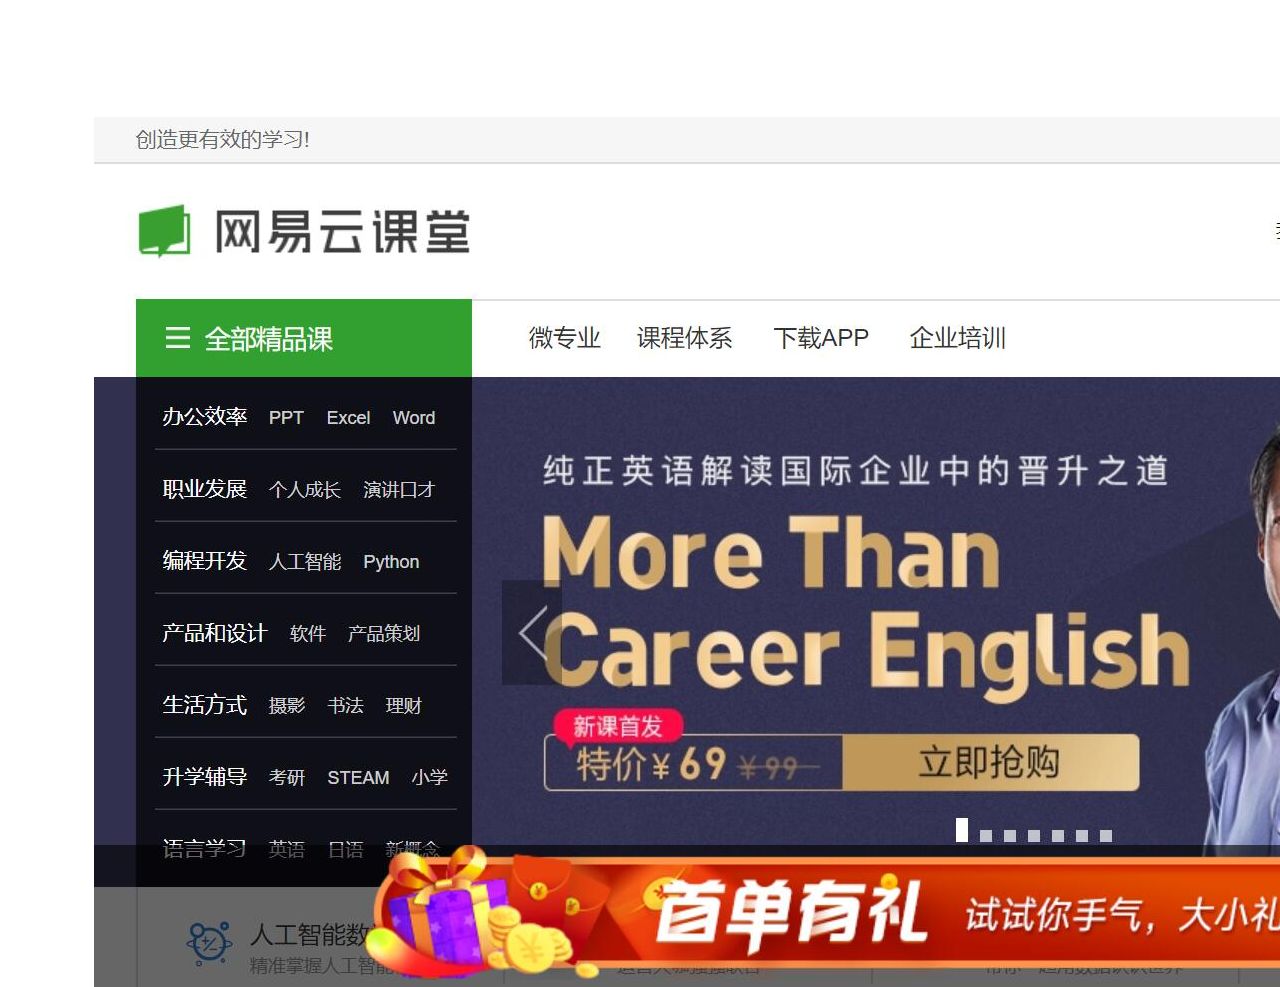
<file: index.html>
﻿<!DOCTYPE html>
<html>
  <head>
    <title>index</title>
    <meta http-equiv="X-UA-Compatible" content="IE=edge"/>
    <meta http-equiv="content-type" content="text/html; charset=utf-8"/>
    <meta name="apple-mobile-web-app-capable" content="yes"/>
    <link href="resources/css/jquery-ui-themes.css" type="text/css" rel="stylesheet"/>
    <link href="resources/css/axure_rp_page.css" type="text/css" rel="stylesheet"/>
    <link href="data/styles.css" type="text/css" rel="stylesheet"/>
    <link href="files/index/styles.css" type="text/css" rel="stylesheet"/>
    <script src="resources/scripts/jquery-1.7.1.min.js"></script>
    <script src="resources/scripts/jquery-ui-1.8.10.custom.min.js"></script>
    <script src="resources/scripts/prototypePre.js"></script>
    <script src="data/document.js"></script>
    <script src="resources/scripts/prototypePost.js"></script>
    <script src="files/index/data.js"></script>
    <script type="text/javascript">
      $axure.utils.getTransparentGifPath = function() { return 'resources/images/transparent.gif'; };
      $axure.utils.getOtherPath = function() { return 'resources/Other.html'; };
      $axure.utils.getReloadPath = function() { return 'resources/reload.html'; };
    </script>
  </head>
  <body>
    <div id="base" class="">

      <!-- Unnamed (图片) -->
      <div id="u0" class="ax_default image">
        <img id="u0_img" class="img " src="images/index/u0.jpg"/>
      </div>

      <!-- loginpanel (动态面板) -->
      <div id="u1" class="ax_default ax_default_hidden" data-label="loginpanel" style="display:none; visibility: hidden">
        <div id="u1_state0" class="panel_state" data-label="State1" style="">
          <div id="u1_state0_content" class="panel_state_content">

            <!-- Unnamed (矩形) -->
            <div id="u2" class="ax_default box_1">
              <div id="u2_div" class=""></div>
            </div>

            <!-- Unnamed (矩形) -->
            <div id="u3" class="ax_default label">
              <div id="u3_div" class=""></div>
              <div id="u3_text" class="text ">
                <p><span>手机号登录</span></p>
              </div>
            </div>

            <!-- Unnamed (矩形) -->
            <div id="u4" class="ax_default label">
              <div id="u4_div" class=""></div>
              <div id="u4_text" class="text ">
                <p><span>邮箱登录</span></p>
              </div>
            </div>

            <!-- Unnamed (水平线) -->
            <div id="u5" class="ax_default line">
              <img id="u5_img" class="img " src="images/index/u5.png"/>
            </div>

            <!-- Unnamed (水平线) -->
            <div id="u6" class="ax_default line">
              <img id="u6_img" class="img " src="images/index/u6.png"/>
            </div>

            <!-- Unnamed (图片) -->
            <div id="u7" class="ax_default image">
              <img id="u7_img" class="img " src="images/index/u7.png"/>
            </div>

            <!-- Unnamed (形状) -->
            <div id="u8" class="ax_default icon">
              <img id="u8_img" class="img " src="images/index/u8.png"/>
            </div>

            <!-- Unnamed (矩形) -->
            <div id="u9" class="ax_default label">
              <div id="u9_div" class=""></div>
              <div id="u9_text" class="text ">
                <p><span>使用短信验证登录</span></p>
              </div>
            </div>

            <!-- B11 (文本框) -->
            <div id="u10" class="ax_default text_field" data-label="B11">
              <input id="u10_input" type="text" value=""/>
            </div>

            <!-- Unnamed (形状) -->
            <div id="u11" class="ax_default icon">
              <img id="u11_img" class="img " src="images/index/u11.png"/>
            </div>

            <!-- B2 (文本框) -->
            <div id="u12" class="ax_default text_field" data-label="B2">
              <input id="u12_input" type="text" value=""/>
            </div>

            <!-- Unnamed (形状) -->
            <div id="u13" class="ax_default icon">
              <img id="u13_img" class="img " src="images/index/u13.png"/>
            </div>

            <!-- Unnamed (矩形) -->
            <div id="u14" class="ax_default box_1">
              <div id="u14_div" class=""></div>
            </div>

            <!-- Unnamed (矩形) -->
            <div id="u15" class="ax_default label">
              <div id="u15_div" class=""></div>
              <div id="u15_text" class="text ">
                <p><span>登录</span></p>
              </div>
            </div>

            <!-- Unnamed (复选框) -->
            <div id="u16" class="ax_default checkbox">
              <label for="u16_input" style="position: absolute; left: 0px;">
                <div id="u16_text" class="text ">
                  <p><span>十天内免登录</span></p>
                </div>
              </label>
              <input id="u16_input" type="checkbox" value="checkbox" checked/>
            </div>

            <!-- Unnamed (垂直线) -->
            <div id="u17" class="ax_default line">
              <img id="u17_img" class="img " src="images/index/u17.png"/>
            </div>

            <!-- Unnamed (矩形) -->
            <div id="u18" class="ax_default label">
              <div id="u18_div" class=""></div>
              <div id="u18_text" class="text ">
                <p><span>忘记密码？</span></p>
              </div>
            </div>

            <!-- Unnamed (矩形) -->
            <div id="u19" class="ax_default label">
              <div id="u19_div" class=""></div>
              <div id="u19_text" class="text ">
                <p><span>去注册 &gt;</span></p>
              </div>
            </div>

            <!-- Unnamed (图片) -->
            <div id="u20" class="ax_default image">
              <img id="u20_img" class="img " src="images/index/u20.png"/>
            </div>
          </div>
        </div>
      </div>

      <!-- hot region (热区) -->
      <div id="u21" class="ax_default" data-label="hot region">
      </div>
    </div>
  </body>
</html>
</file>
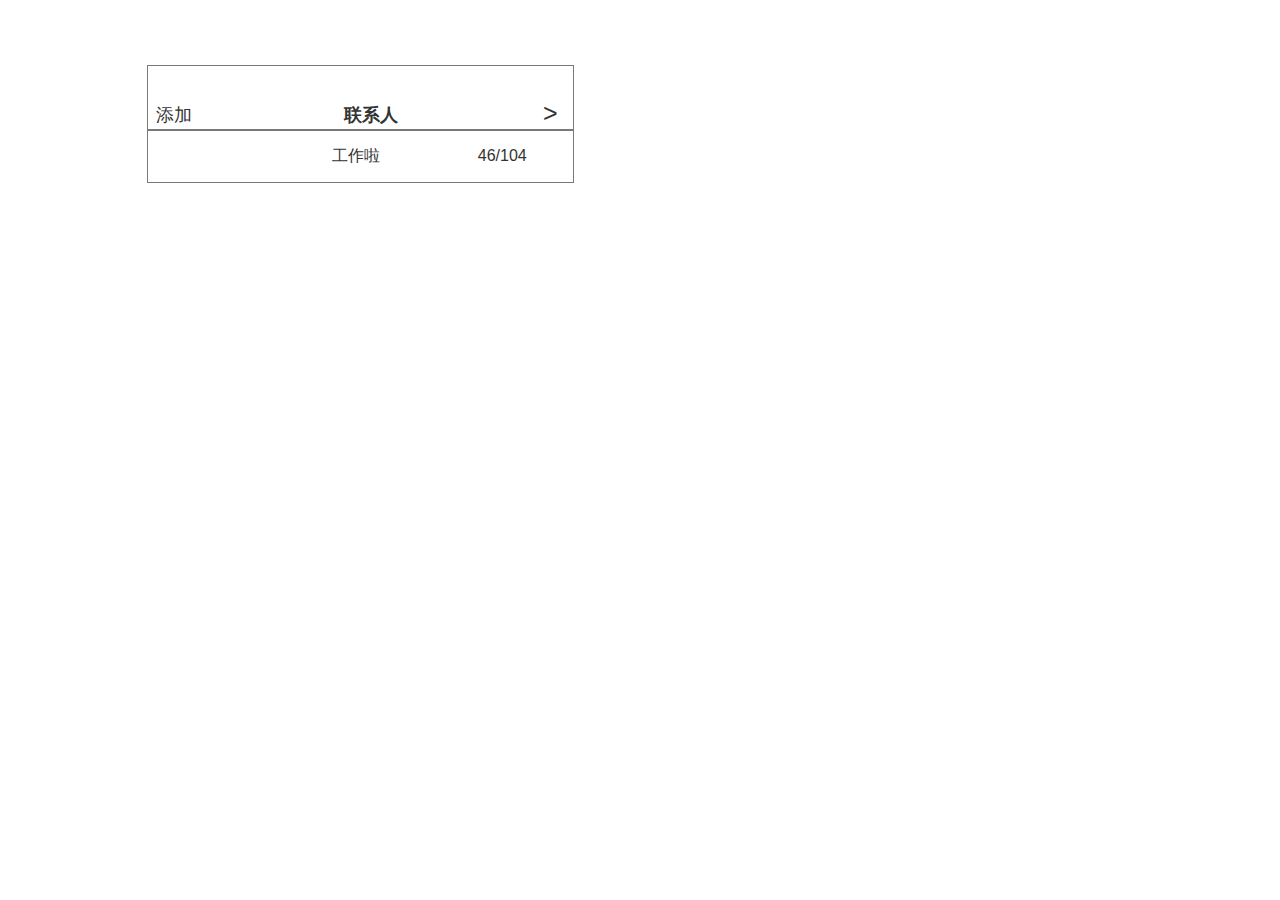
<file: page1.html>
﻿<!DOCTYPE html>
<html>
  <head>
    <title>page1</title>
    <meta http-equiv="X-UA-Compatible" content="IE=edge"/>
    <meta http-equiv="content-type" content="text/html; charset=utf-8"/>
    <meta name="apple-mobile-web-app-capable" content="yes"/>
    <link href="resources/css/jquery-ui-themes.css" type="text/css" rel="stylesheet"/>
    <link href="resources/css/axure_rp_page.css" type="text/css" rel="stylesheet"/>
    <link href="data/styles.css" type="text/css" rel="stylesheet"/>
    <link href="files/page1/styles.css" type="text/css" rel="stylesheet"/>
    <script src="resources/scripts/jquery-1.7.1.min.js"></script>
    <script src="resources/scripts/jquery-ui-1.8.10.custom.min.js"></script>
    <script src="resources/scripts/prototypePre.js"></script>
    <script src="data/document.js"></script>
    <script src="resources/scripts/prototypePost.js"></script>
    <script src="files/page1/data.js"></script>
    <script type="text/javascript">
      $axure.utils.getTransparentGifPath = function() { return 'resources/images/transparent.gif'; };
      $axure.utils.getOtherPath = function() { return 'resources/Other.html'; };
      $axure.utils.getReloadPath = function() { return 'resources/reload.html'; };
    </script>
  </head>
  <body>
    <div id="base" class="">

      <!-- Unnamed (矩形) -->
      <div id="u22" class="ax_default box_1">
        <div id="u22_div" class=""></div>
      </div>

      <!-- Unnamed (矩形) -->
      <div id="u23" class="ax_default label">
        <div id="u23_div" class=""></div>
        <div id="u23_text" class="text ">
          <p><span>联系人</span></p>
        </div>
      </div>

      <!-- Unnamed (矩形) -->
      <div id="u24" class="ax_default label">
        <div id="u24_div" class=""></div>
        <div id="u24_text" class="text ">
          <p><span>添加</span></p>
        </div>
      </div>

      <!-- Unnamed (矩形) -->
      <div id="u25" class="ax_default label">
        <div id="u25_div" class=""></div>
        <div id="u25_text" class="text ">
          <p><span>&gt;</span></p>
        </div>
      </div>

      <!-- Unnamed (矩形) -->
      <div id="u26" class="ax_default box_1">
        <div id="u26_div" class=""></div>
        <div id="u26_text" class="text ">
          <p><span>&nbsp;&nbsp; &nbsp; &nbsp; &nbsp; &nbsp; &nbsp; &nbsp; &nbsp; &nbsp; &nbsp; &nbsp; &nbsp; &nbsp; &nbsp; &nbsp; 工作啦&nbsp; &nbsp; &nbsp; &nbsp; &nbsp; &nbsp; &nbsp; &nbsp; &nbsp; &nbsp; &nbsp; 46/104</span></p>
        </div>
      </div>

      <!-- submenu (动态面板) -->
      <div id="u27" class="ax_default ax_default_hidden" data-label="submenu" style="display:none; visibility: hidden">
        <div id="u27_state0" class="panel_state" data-label="State1" style="">
          <div id="u27_state0_content" class="panel_state_content">

            <!-- Unnamed (矩形) -->
            <div id="u28" class="ax_default box_1">
              <div id="u28_div" class=""></div>
              <div id="u28_text" class="text ">
                <p><span>某某某</span></p>
              </div>
            </div>

            <!-- Unnamed (矩形) -->
            <div id="u29" class="ax_default box_1">
              <div id="u29_div" class=""></div>
              <div id="u29_text" class="text ">
                <p><span>某某某</span></p>
              </div>
            </div>

            <!-- Unnamed (矩形) -->
            <div id="u30" class="ax_default box_1">
              <div id="u30_div" class=""></div>
              <div id="u30_text" class="text ">
                <p><span>某某某</span></p>
              </div>
            </div>

            <!-- Unnamed (矩形) -->
            <div id="u31" class="ax_default box_1">
              <div id="u31_div" class=""></div>
              <div id="u31_text" class="text ">
                <p><span>某某某</span></p>
              </div>
            </div>

            <!-- Unnamed (矩形) -->
            <div id="u32" class="ax_default box_1">
              <div id="u32_div" class=""></div>
              <div id="u32_text" class="text ">
                <p><span>某某某</span></p>
              </div>
            </div>
          </div>
        </div>
      </div>
    </div>
  </body>
</html>
</file>
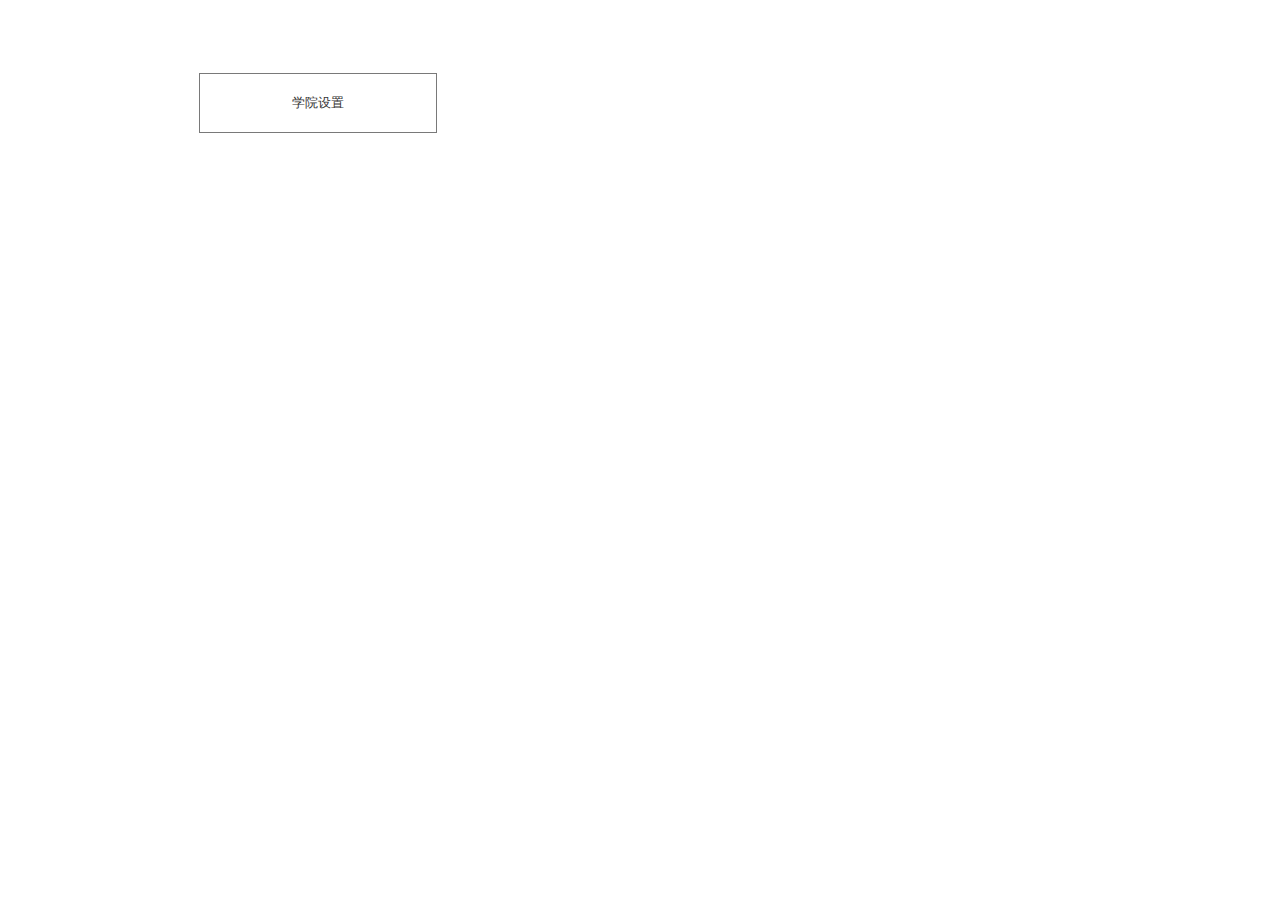
<file: page2.html>
﻿<!DOCTYPE html>
<html>
  <head>
    <title>page2</title>
    <meta http-equiv="X-UA-Compatible" content="IE=edge"/>
    <meta http-equiv="content-type" content="text/html; charset=utf-8"/>
    <meta name="apple-mobile-web-app-capable" content="yes"/>
    <link href="resources/css/jquery-ui-themes.css" type="text/css" rel="stylesheet"/>
    <link href="resources/css/axure_rp_page.css" type="text/css" rel="stylesheet"/>
    <link href="data/styles.css" type="text/css" rel="stylesheet"/>
    <link href="files/page2/styles.css" type="text/css" rel="stylesheet"/>
    <script src="resources/scripts/jquery-1.7.1.min.js"></script>
    <script src="resources/scripts/jquery-ui-1.8.10.custom.min.js"></script>
    <script src="resources/scripts/prototypePre.js"></script>
    <script src="data/document.js"></script>
    <script src="resources/scripts/prototypePost.js"></script>
    <script src="files/page2/data.js"></script>
    <script type="text/javascript">
      $axure.utils.getTransparentGifPath = function() { return 'resources/images/transparent.gif'; };
      $axure.utils.getOtherPath = function() { return 'resources/Other.html'; };
      $axure.utils.getReloadPath = function() { return 'resources/reload.html'; };
    </script>
  </head>
  <body>
    <div id="base" class="">

      <!-- Unnamed (矩形) -->
      <div id="u33" class="ax_default box_1">
        <div id="u33_div" class=""></div>
        <div id="u33_text" class="text ">
          <p><span>学院设置</span></p>
        </div>
      </div>

      <!-- Unnamed (动态面板) -->
      <div id="u34" class="ax_default ax_default_hidden" style="display:none; visibility: hidden">
        <div id="u34_state0" class="panel_state" data-label="State1" style="">
          <div id="u34_state0_content" class="panel_state_content">

            <!-- Unnamed (矩形) -->
            <div id="u35" class="ax_default box_1">
              <div id="u35_div" class=""></div>
              <div id="u35_text" class="text ">
                <p><span>文学与传媒学院</span></p>
              </div>
            </div>

            <!-- Unnamed (矩形) -->
            <div id="u36" class="ax_default box_1">
              <div id="u36_div" class=""></div>
              <div id="u36_text" class="text ">
                <p><span>外国语学院</span></p>
              </div>
            </div>

            <!-- Unnamed (矩形) -->
            <div id="u37" class="ax_default box_1">
              <div id="u37_div" class=""></div>
              <div id="u37_text" class="text ">
                <p><span>商学院</span></p>
              </div>
            </div>
          </div>
        </div>
      </div>
    </div>
  </body>
</html>
</file>
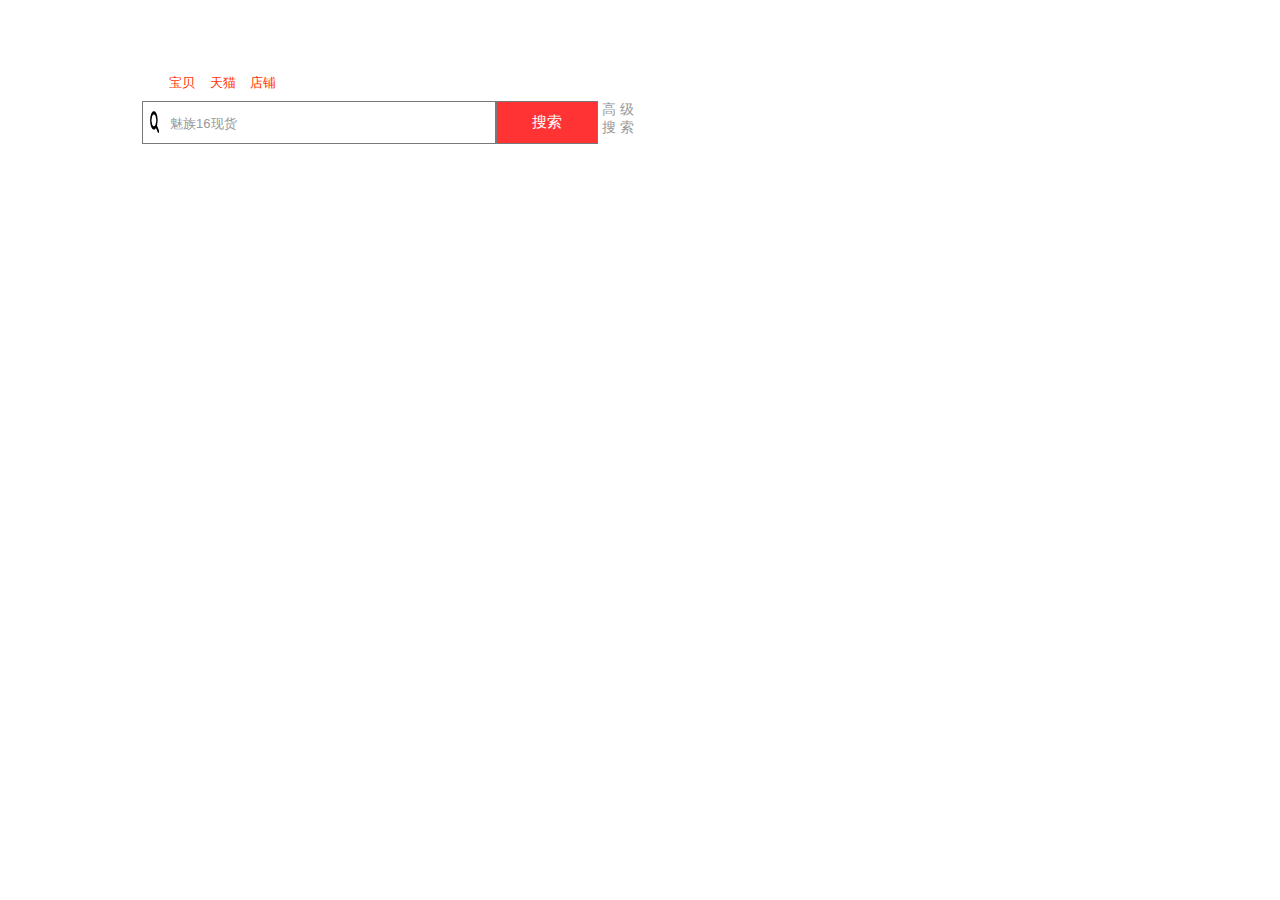
<file: page3.html>
﻿<!DOCTYPE html>
<html>
  <head>
    <title>page3</title>
    <meta http-equiv="X-UA-Compatible" content="IE=edge"/>
    <meta http-equiv="content-type" content="text/html; charset=utf-8"/>
    <meta name="apple-mobile-web-app-capable" content="yes"/>
    <link href="resources/css/jquery-ui-themes.css" type="text/css" rel="stylesheet"/>
    <link href="resources/css/axure_rp_page.css" type="text/css" rel="stylesheet"/>
    <link href="data/styles.css" type="text/css" rel="stylesheet"/>
    <link href="files/page3/styles.css" type="text/css" rel="stylesheet"/>
    <script src="resources/scripts/jquery-1.7.1.min.js"></script>
    <script src="resources/scripts/jquery-ui-1.8.10.custom.min.js"></script>
    <script src="resources/scripts/prototypePre.js"></script>
    <script src="data/document.js"></script>
    <script src="resources/scripts/prototypePost.js"></script>
    <script src="files/page3/data.js"></script>
    <script type="text/javascript">
      $axure.utils.getTransparentGifPath = function() { return 'resources/images/transparent.gif'; };
      $axure.utils.getOtherPath = function() { return 'resources/Other.html'; };
      $axure.utils.getReloadPath = function() { return 'resources/reload.html'; };
    </script>
  </head>
  <body>
    <div id="base" class="">

      <!-- Unnamed (矩形) -->
      <div id="u38" class="ax_default box_1">
        <div id="u38_div" class=""></div>
      </div>

      <!-- Unnamed (文本框) -->
      <div id="u39" class="ax_default text_field">
        <input id="u39_input" type="text" value=""/>
      </div>

      <!-- Unnamed (形状) -->
      <div id="u40" class="ax_default icon">
        <img id="u40_img" class="img " src="images/page3/u40.png"/>
      </div>

      <!-- Unnamed (矩形) -->
      <div id="u41" class="ax_default box_1">
        <div id="u41_div" class=""></div>
        <div id="u41_text" class="text ">
          <p><span>搜索</span></p>
        </div>
      </div>

      <!-- Unnamed (矩形) -->
      <div id="u42" class="ax_default label">
        <div id="u42_div" class=""></div>
        <div id="u42_text" class="text ">
          <p><span>&nbsp;高 级</span></p><p><span>&nbsp;搜 索</span></p>
        </div>
      </div>

      <!-- Unnamed (矩形) -->
      <div id="u43" class="ax_default box_1">
        <div id="u43_div" class=""></div>
        <div id="u43_text" class="text ">
          <p><span>宝贝</span></p>
        </div>
      </div>

      <!-- Unnamed (矩形) -->
      <div id="u44" class="ax_default box_1">
        <div id="u44_div" class=""></div>
        <div id="u44_text" class="text ">
          <p><span>天猫</span></p>
        </div>
      </div>

      <!-- Unnamed (矩形) -->
      <div id="u45" class="ax_default box_1">
        <div id="u45_div" class=""></div>
        <div id="u45_text" class="text ">
          <p><span>店铺</span></p>
        </div>
      </div>
    </div>
  </body>
</html>
</file>
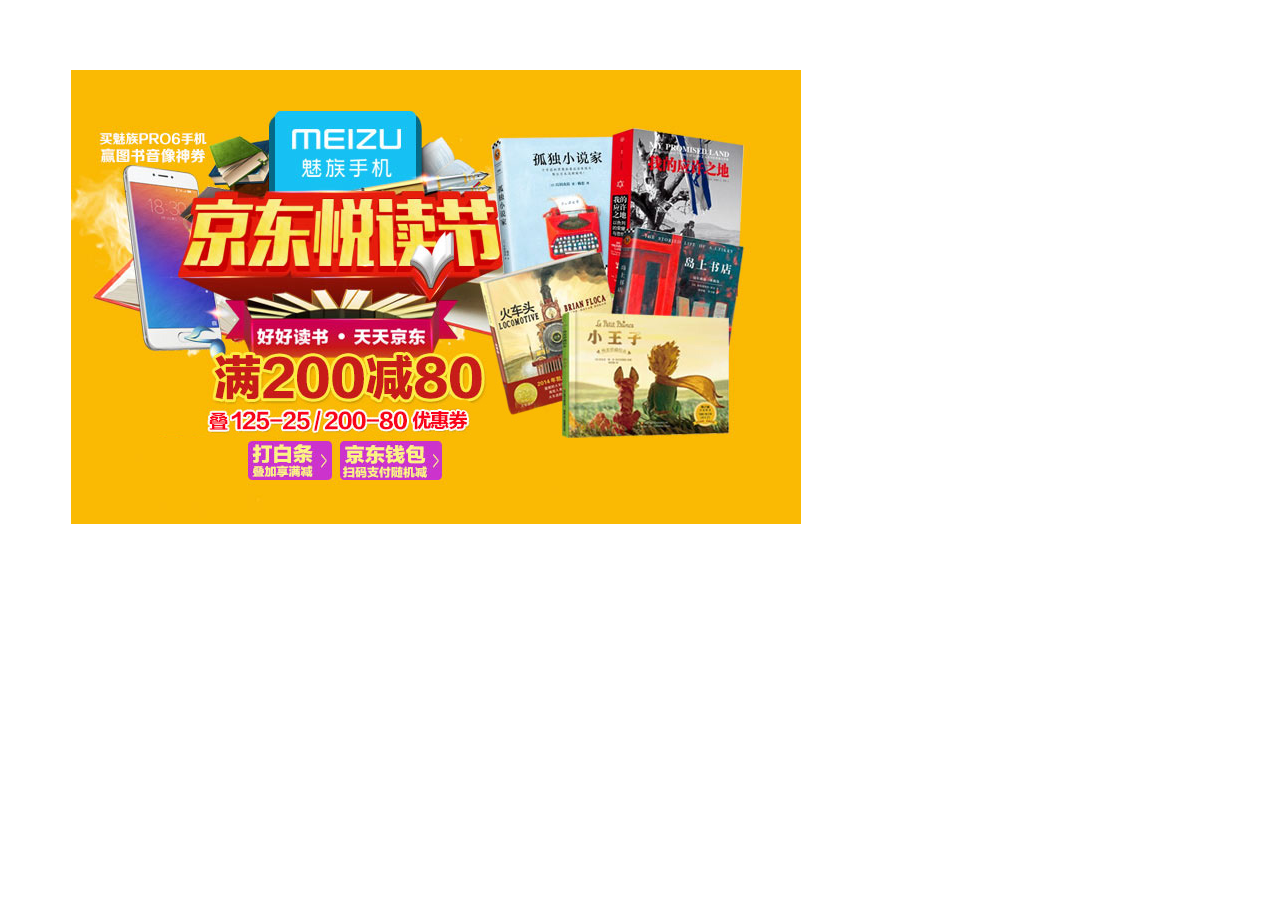
<file: page4.html>
﻿<!DOCTYPE html>
<html>
  <head>
    <title>page4</title>
    <meta http-equiv="X-UA-Compatible" content="IE=edge"/>
    <meta http-equiv="content-type" content="text/html; charset=utf-8"/>
    <meta name="apple-mobile-web-app-capable" content="yes"/>
    <link href="resources/css/jquery-ui-themes.css" type="text/css" rel="stylesheet"/>
    <link href="resources/css/axure_rp_page.css" type="text/css" rel="stylesheet"/>
    <link href="data/styles.css" type="text/css" rel="stylesheet"/>
    <link href="files/page4/styles.css" type="text/css" rel="stylesheet"/>
    <script src="resources/scripts/jquery-1.7.1.min.js"></script>
    <script src="resources/scripts/jquery-ui-1.8.10.custom.min.js"></script>
    <script src="resources/scripts/prototypePre.js"></script>
    <script src="data/document.js"></script>
    <script src="resources/scripts/prototypePost.js"></script>
    <script src="files/page4/data.js"></script>
    <script type="text/javascript">
      $axure.utils.getTransparentGifPath = function() { return 'resources/images/transparent.gif'; };
      $axure.utils.getOtherPath = function() { return 'resources/Other.html'; };
      $axure.utils.getReloadPath = function() { return 'resources/reload.html'; };
    </script>
  </head>
  <body>
    <div id="base" class="">

      <!-- imagepanel (动态面板) -->
      <div id="u46" class="ax_default" data-label="imagepanel">
        <div id="u46_state0" class="panel_state" data-label="State1" style="">
          <div id="u46_state0_content" class="panel_state_content">

            <!-- Unnamed (图片) -->
            <div id="u47" class="ax_default image">
              <img id="u47_img" class="img " src="images/page4/u47.jpg"/>
            </div>
          </div>
        </div>
        <div id="u46_state1" class="panel_state" data-label="State2" style="visibility: hidden;">
          <div id="u46_state1_content" class="panel_state_content">

            <!-- Unnamed (图片) -->
            <div id="u48" class="ax_default image">
              <img id="u48_img" class="img " src="images/page4/u48.jpg"/>
            </div>
          </div>
        </div>
        <div id="u46_state2" class="panel_state" data-label="State3" style="visibility: hidden;">
          <div id="u46_state2_content" class="panel_state_content">

            <!-- Unnamed (图片) -->
            <div id="u49" class="ax_default image">
              <img id="u49_img" class="img " src="images/page4/u49.jpg"/>
            </div>
          </div>
        </div>
        <div id="u46_state3" class="panel_state" data-label="State4" style="visibility: hidden;">
          <div id="u46_state3_content" class="panel_state_content">

            <!-- Unnamed (图片) -->
            <div id="u50" class="ax_default image">
              <img id="u50_img" class="img " src="images/page4/u50.jpg"/>
            </div>
          </div>
        </div>
        <div id="u46_state4" class="panel_state" data-label="State5" style="visibility: hidden;">
          <div id="u46_state4_content" class="panel_state_content">

            <!-- Unnamed (图片) -->
            <div id="u51" class="ax_default image">
              <img id="u51_img" class="img " src="images/page4/u51.jpg"/>
            </div>
          </div>
        </div>
        <div id="u46_state5" class="panel_state" data-label="State6" style="visibility: hidden;">
          <div id="u46_state5_content" class="panel_state_content">

            <!-- Unnamed (图片) -->
            <div id="u52" class="ax_default image">
              <img id="u52_img" class="img " src="images/page4/u52.jpg"/>
            </div>
          </div>
        </div>
      </div>
    </div>
  </body>
</html>
</file>
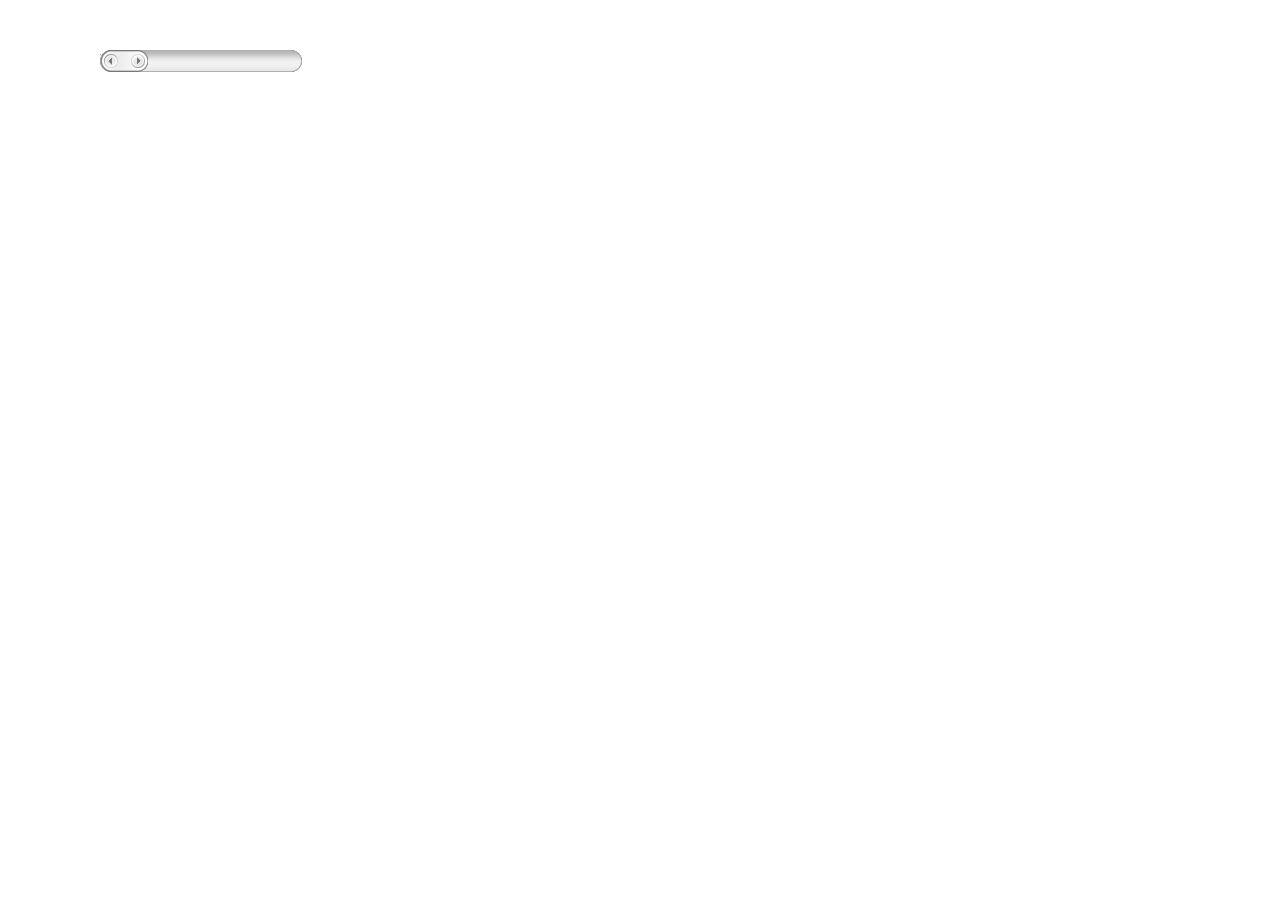
<file: page5.html>
﻿<!DOCTYPE html>
<html>
  <head>
    <title>page5</title>
    <meta http-equiv="X-UA-Compatible" content="IE=edge"/>
    <meta http-equiv="content-type" content="text/html; charset=utf-8"/>
    <meta name="apple-mobile-web-app-capable" content="yes"/>
    <link href="resources/css/jquery-ui-themes.css" type="text/css" rel="stylesheet"/>
    <link href="resources/css/axure_rp_page.css" type="text/css" rel="stylesheet"/>
    <link href="data/styles.css" type="text/css" rel="stylesheet"/>
    <link href="files/page5/styles.css" type="text/css" rel="stylesheet"/>
    <script src="resources/scripts/jquery-1.7.1.min.js"></script>
    <script src="resources/scripts/jquery-ui-1.8.10.custom.min.js"></script>
    <script src="resources/scripts/prototypePre.js"></script>
    <script src="data/document.js"></script>
    <script src="resources/scripts/prototypePost.js"></script>
    <script src="files/page5/data.js"></script>
    <script type="text/javascript">
      $axure.utils.getTransparentGifPath = function() { return 'resources/images/transparent.gif'; };
      $axure.utils.getOtherPath = function() { return 'resources/Other.html'; };
      $axure.utils.getReloadPath = function() { return 'resources/reload.html'; };
    </script>
  </head>
  <body>
    <div id="base" class="">

      <!-- Unnamed (图片) -->
      <div id="u53" class="ax_default image">
        <img id="u53_img" class="img " src="images/page5/u53.png"/>
      </div>

      <!-- sliderpanel (动态面板) -->
      <div id="u54" class="ax_default" data-label="sliderpanel">
        <div id="u54_state0" class="panel_state" data-label="State1" style="">
          <div id="u54_state0_content" class="panel_state_content">

            <!-- Unnamed (图片) -->
            <div id="u55" class="ax_default image">
              <img id="u55_img" class="img " src="images/page5/u55.png"/>
            </div>
          </div>
        </div>
      </div>
    </div>
  </body>
</html>
</file>
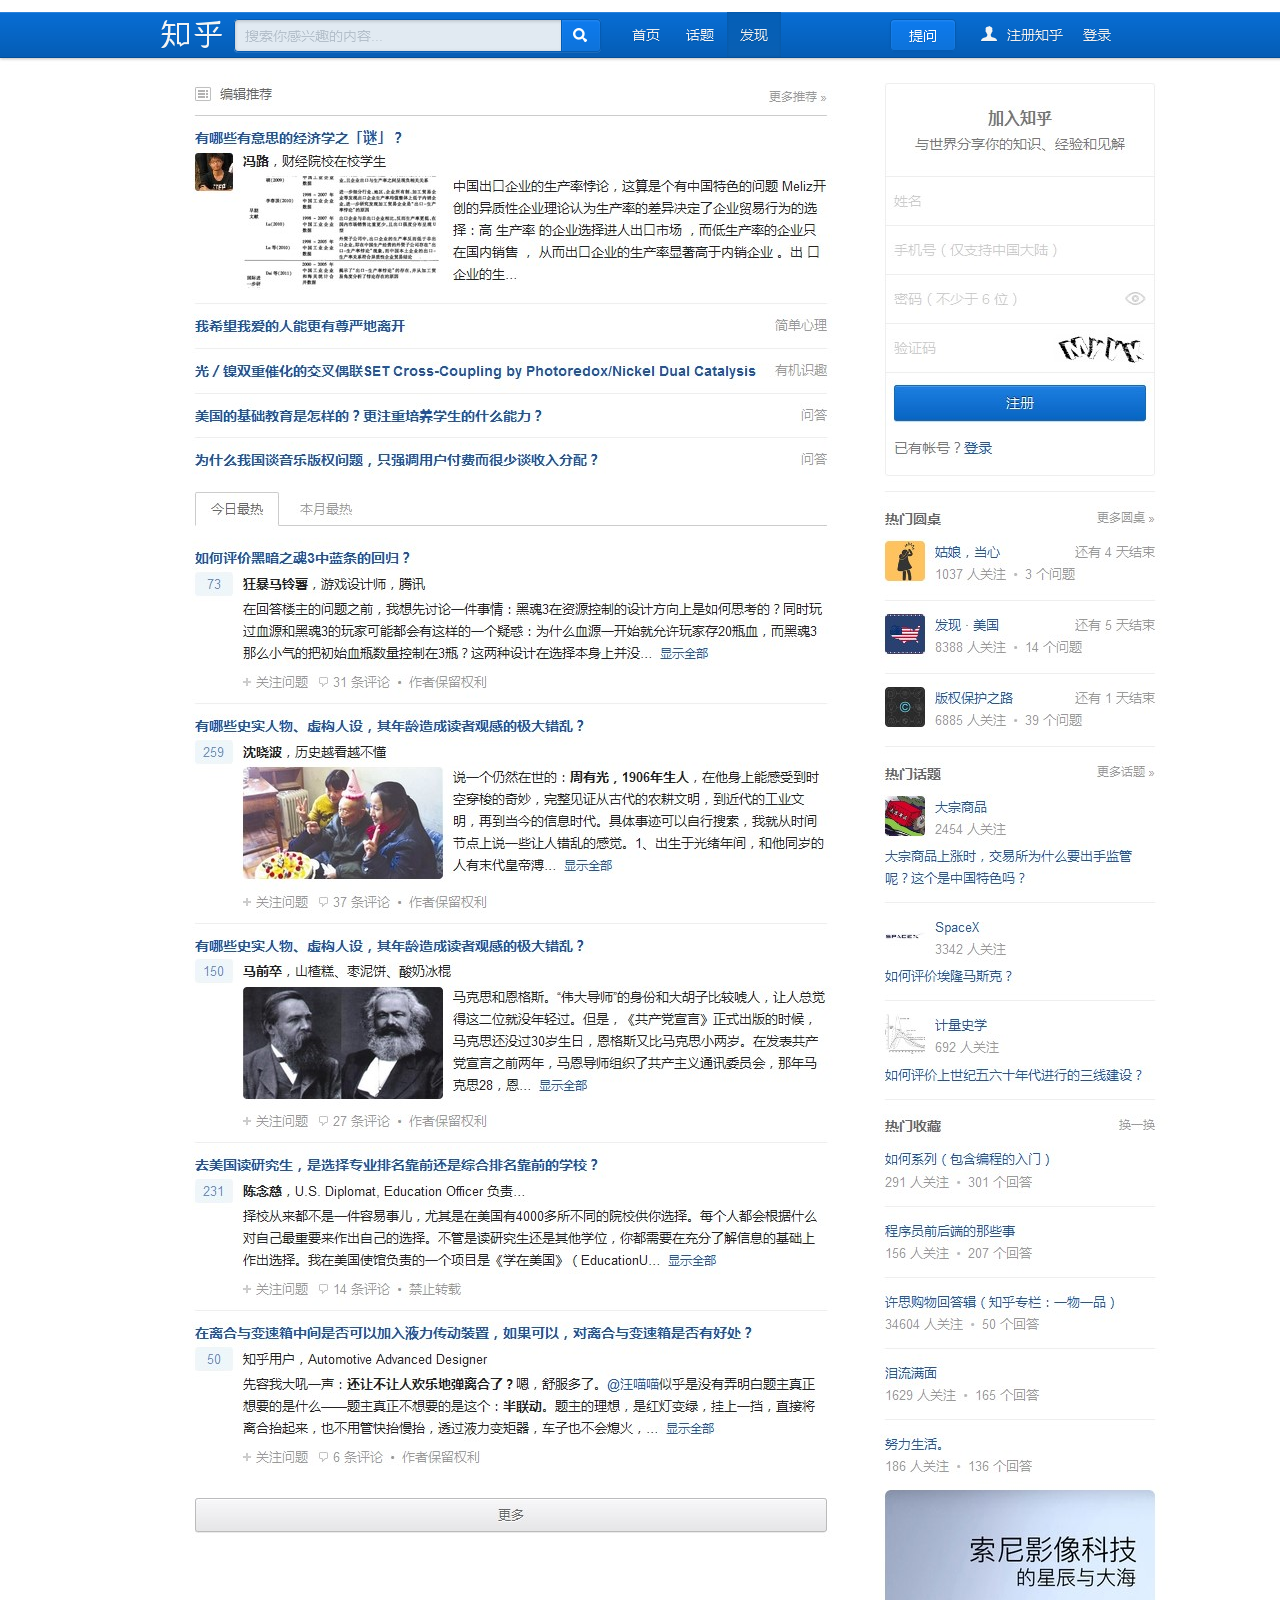
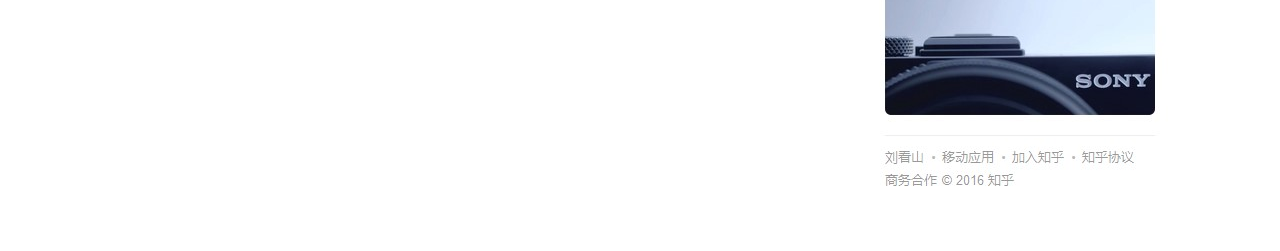
<file: page6.html>
﻿<!DOCTYPE html>
<html>
  <head>
    <title>page6</title>
    <meta http-equiv="X-UA-Compatible" content="IE=edge"/>
    <meta http-equiv="content-type" content="text/html; charset=utf-8"/>
    <meta name="apple-mobile-web-app-capable" content="yes"/>
    <link href="resources/css/jquery-ui-themes.css" type="text/css" rel="stylesheet"/>
    <link href="resources/css/axure_rp_page.css" type="text/css" rel="stylesheet"/>
    <link href="data/styles.css" type="text/css" rel="stylesheet"/>
    <link href="files/page6/styles.css" type="text/css" rel="stylesheet"/>
    <script src="resources/scripts/jquery-1.7.1.min.js"></script>
    <script src="resources/scripts/jquery-ui-1.8.10.custom.min.js"></script>
    <script src="resources/scripts/prototypePre.js"></script>
    <script src="data/document.js"></script>
    <script src="resources/scripts/prototypePost.js"></script>
    <script src="files/page6/data.js"></script>
    <script type="text/javascript">
      $axure.utils.getTransparentGifPath = function() { return 'resources/images/transparent.gif'; };
      $axure.utils.getOtherPath = function() { return 'resources/Other.html'; };
      $axure.utils.getReloadPath = function() { return 'resources/reload.html'; };
    </script>
  </head>
  <body>
    <div id="base" class="">

      <!-- Unnamed (动态面板) -->
      <div id="u56" class="ax_default">
        <div id="u56_state0" class="panel_state" data-label="State1" style="">
          <div id="u56_state0_content" class="panel_state_content">

            <!-- Unnamed (图片) -->
            <div id="u57" class="ax_default image">
              <img id="u57_img" class="img " src="images/page6/u57.png"/>
            </div>
          </div>
        </div>
      </div>

      <!-- Unnamed (图片) -->
      <div id="u58" class="ax_default image">
        <img id="u58_img" class="img " src="images/page6/u58.jpg"/>
      </div>
    </div>
  </body>
</html>
</file>
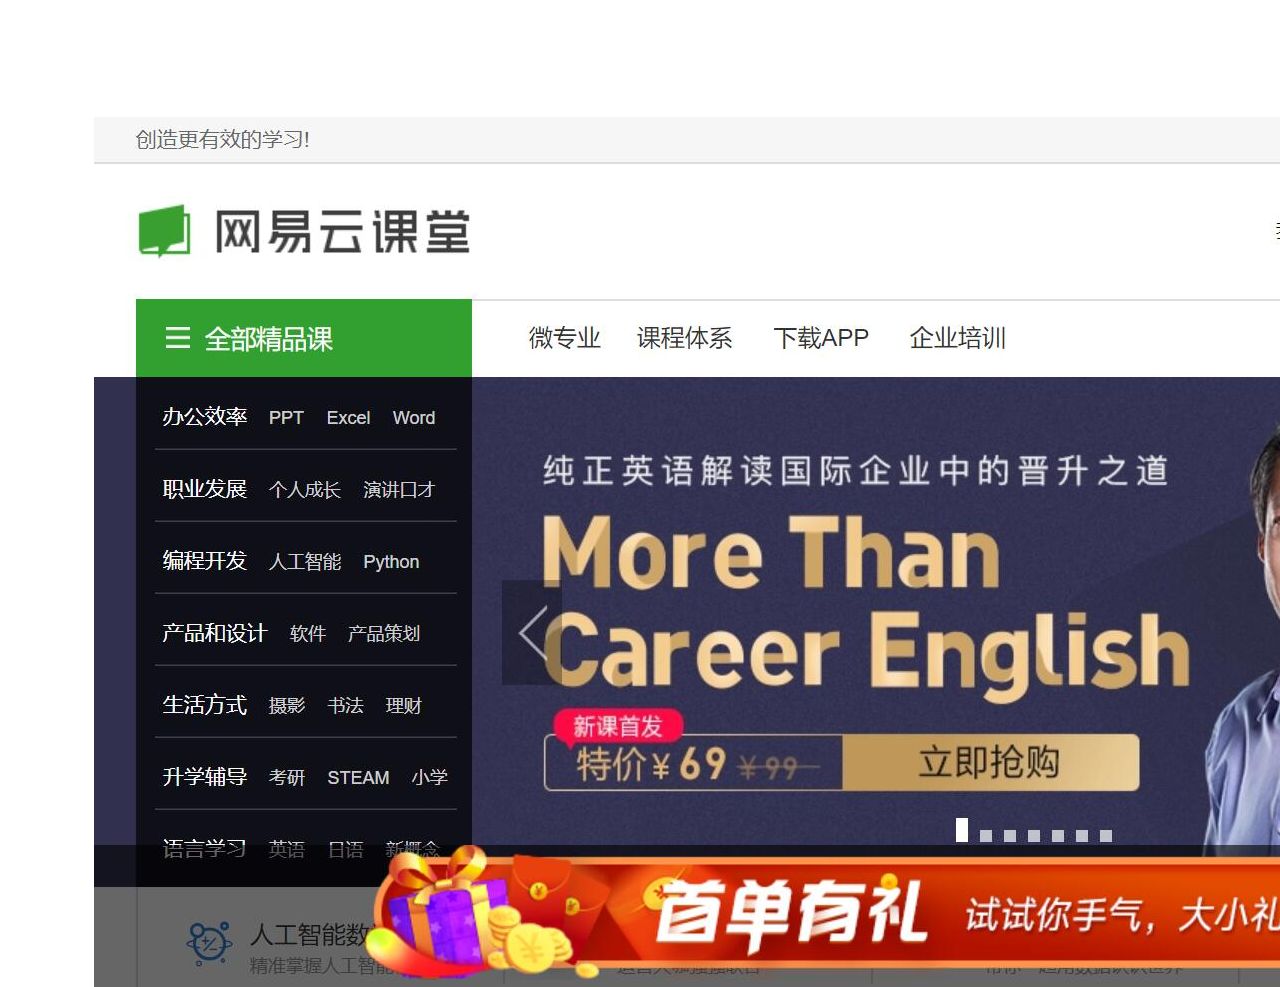
<file: resources/reload.html>
﻿<html>
	<head>
		<title></title>
	</head>
	<body>
	
	<script language="javascript">
	function getUrl() {
      var query = window.location.hash.substring(1);
      var vars = query.split("&&&");
      for (var i=0;i<vars.length;i++) {
        var url = vars[i];
        return decodeURI(url).replace("html%23","html#");
      } 
    }

    var rel = '../';
    var url = getUrl();
    if (url.indexOf(":") > 0 && url.indexOf(":") < 10) rel = '';
	self.location.href = rel + url;
	</script>
	
	</body>
</html>
</file>
<file: resources/css/axure_rp_page.css>
﻿/* so the window resize fires within a frame in IE7 */
html, body {
    height: 100%;
}

a {
    color: inherit;
}

p {
    margin: 0px;
    text-rendering: optimizeLegibility;
    font-feature-settings: "kern" 1;
    -webkit-font-feature-settings: "kern";
    -moz-font-feature-settings: "kern";
    -moz-font-feature-settings: "kern=1";
    font-kerning: normal;
}

iframe {
    background: #FFFFFF;
}

/* to match IE with C, FF */
input {
    padding: 1px 0px 1px 0px;
    box-sizing: border-box;
    -moz-box-sizing: border-box;
}

textarea {
    margin: 0px;
    box-sizing: border-box;
    -moz-box-sizing: border-box;
}

div.intcases {
    font-family: arial; 
    font-size: 12px;
    text-align:left; 
    border:1px solid #AAA; 
    background:#FFF none repeat scroll 0% 0%; 
    z-index:9999; 
    visibility:hidden; 
    position:absolute;
    padding: 0px;
    border-radius: 3px;
    white-space: nowrap;
}

div.intcaselink {
    cursor: pointer;
    padding: 3px 8px 3px 8px;
    margin: 5px;
    background:#EEE none repeat scroll 0% 0%; 
    border:1px solid #AAA;
    border-radius: 3px;
}

div.refpageimage {
    position: absolute;
    left: 0px;
    top: 0px;
    font-size: 0px;
    width: 16px;
    height: 16px;
    cursor: pointer;
    background-image: url(images/newwindow.gif);
    background-repeat: no-repeat;
}

div.annnoteimage {
    position: absolute;
    left: 0px;
    top: 0px;
    font-size: 0px;
    /*width: 16px;
    height: 12px;*/
    cursor: help;
    /*background-image: url(images/note.gif);*/
    /*background-repeat: no-repeat;*/
    width: 13px;
    height: 12px;
    padding-top: 1px;
    text-align: center;
    background-color: #138CDD;
    -moz-box-shadow: 1px 1px 3px #aaa;
    -webkit-box-shadow: 1px 1px 3px #aaa;
    box-shadow: 1px 1px 3px #aaa;
}

div.annnoteline {
    display: inline-block;
    width: 9px;
    height: 1px;
    border-bottom: 1px solid white;
    margin-top: 1px;
}

div.annnotelabel {
    position: absolute;
    left: 0px;
    top: 0px;
    font-family: Helvetica,Arial;
    font-size: 10px;
    /*border: 1px solid rgb(166,221,242);*/
    cursor: help;
    /*background:rgb(0,157,217) none repeat scroll 0% 0%;*/ 
    padding: 1px 3px 1px 3px;
    white-space: nowrap;
    color: white;
    
    background-color: #138CDD;
    -moz-box-shadow: 1px 1px 3px #aaa;
    -webkit-box-shadow: 1px 1px 3px #aaa;
    box-shadow: 1px 1px 3px #aaa;
}

.annotation {
    font-size: 12px;
    padding-left: 2px;
    margin-bottom: 5px;
}

.annotationName {
    /*font-size: 13px;
    font-weight: bold;
    margin-bottom: 3px;
    white-space: nowrap;*/

    font-family: 'Trebuchet MS';
    font-size: 14px;
    font-weight: bold;
    margin-bottom: 5px;
    white-space: nowrap;
}

.annotationValue {
    font-family: Arial, Helvetica, Sans-Serif;
    font-size: 12px;
    color: #4a4a4a;
    line-height: 21px;
    margin-bottom: 20px;
}

.noteLink {
    text-decoration: inherit;
    color: inherit;
}

.noteLink:hover {
    background-color: white;
}

/* this is a fix for the issue where dialogs jump around and takes the text-align from the body */
.dialogFix {
    position:absolute;
    text-align:left;
    border: 1px solid #8f949a;
}


@keyframes pulsate {
  from {
    box-shadow: 0 0 10px #15d6ba;
  }
  to {
    box-shadow: 0 0 20px #15d6ba;
  }
}

@-webkit-keyframes pulsate {
  from {
    -webkit-box-shadow: 0 0 10px #15d6ba;
    box-shadow: 0 0 10px #15d6ba;
  }
  to {
    -webkit-box-shadow: 0 0 20px #15d6ba;
    box-shadow: 0 0 20px #15d6ba;
  }
}
 
@-moz-keyframes pulsate {
  from {
    -moz-box-shadow: 0 0 10px #15d6ba;
    box-shadow: 0 0 10px #15d6ba;
  }
  to {
    -moz-box-shadow: 0 0 20px #15d6ba;
    box-shadow: 0 0 20px #15d6ba;
  }
}

.legacyPulsateBorder {
    /*border: 5px solid #15d6ba;
    margin: -5px;*/
    -moz-box-shadow: 0 0 10px 3px #15d6ba;
    box-shadow: 0 0 10px 3px #15d6ba;
}

.pulsateBorder {
  animation-name: pulsate;
  animation-timing-function: ease-in-out;
  animation-duration: 0.9s;
  animation-iteration-count: infinite;
  animation-direction: alternate;
  
  -webkit-animation-name: pulsate;
  -webkit-animation-timing-function: ease-in-out;
  -webkit-animation-duration: 0.9s;
  -webkit-animation-iteration-count: infinite;
  -webkit-animation-direction: alternate;

  -moz-animation-name: pulsate;
  -moz-animation-timing-function: ease-in-out;
  -moz-animation-duration: 0.9s;
  -moz-animation-iteration-count: infinite;
  -moz-animation-direction: alternate;
}

.ax_default_hidden, .ax_default_unplaced{
    display: none;
    visibility: hidden;
}

.widgetNoteSelected {
    -moz-box-shadow: 0 0 10px 3px #138CDD;
    box-shadow: 0 0 10px 3px #138CDD;
    /*-moz-box-shadow: 0 0 20px #3915d6;
    box-shadow: 0 0 20px #3915d6;*/
    /*border: 3px solid #3915d6;*/
    /*margin: -3px;*/
}


.singleImg {
    display: none;
    visibility: hidden;
}
</file>
<file: data/styles.css>
﻿.ax_default {
  font-family:'Arial Normal', 'Arial';
  font-weight:400;
  font-style:normal;
  font-size:13px;
  color:#333333;
  text-align:center;
  line-height:normal;
}
.box_1 {
}
.image {
}
._一级标题 {
  font-family:'Arial Normal', 'Arial';
  font-weight:bold;
  font-style:normal;
  font-size:32px;
  text-align:left;
}
._二级标题 {
  font-family:'Arial Normal', 'Arial';
  font-weight:bold;
  font-style:normal;
  font-size:24px;
  text-align:left;
}
._三级标题 {
  font-family:'Arial Normal', 'Arial';
  font-weight:bold;
  font-style:normal;
  font-size:18px;
  text-align:left;
}
._四级标题 {
  font-family:'Arial Normal', 'Arial';
  font-weight:bold;
  font-style:normal;
  font-size:14px;
  text-align:left;
}
._五级标题 {
  font-family:'Arial Normal', 'Arial';
  font-weight:bold;
  font-style:normal;
  text-align:left;
}
._六级标题 {
  font-family:'Arial Normal', 'Arial';
  font-weight:bold;
  font-style:normal;
  font-size:10px;
  text-align:left;
}
.label {
  font-size:14px;
  text-align:left;
}
._文本段落 {
  text-align:left;
}
.line {
}
.text_field {
  color:#000000;
  text-align:left;
}
.checkbox {
  text-align:left;
}
.icon {
}
</file>
<file: files/index/styles.css>
﻿body {
  margin:0px;
  background-image:none;
  position:static;
  left:auto;
  width:1987px;
  margin-left:0;
  margin-right:0;
  text-align:left;
}
#base {
  position:absolute;
  z-index:0;
}
#u0_img {
  border-width:0px;
  position:absolute;
  left:0px;
  top:0px;
  width:1893px;
  height:870px;
}
#u0 {
  border-width:0px;
  position:absolute;
  left:94px;
  top:117px;
  width:1893px;
  height:870px;
}
#u0_text {
  border-width:0px;
  position:absolute;
  left:0px;
  top:0px;
  width:0px;
  visibility:hidden;
  word-wrap:break-word;
}
#u1 {
  position:absolute;
  left:661px;
  top:490px;
  visibility:hidden;
}
#u1_state0 {
  position:relative;
  left:0px;
  top:0px;
  width:367px;
  height:348px;
  background-image:none;
}
#u1_state0_content {
  border-width:0px;
  position:absolute;
  left:0px;
  top:0px;
  width:1px;
  height:1px;
}
#u2_div {
  border-width:0px;
  position:absolute;
  left:0px;
  top:0px;
  width:367px;
  height:348px;
  background:inherit;
  background-color:rgba(255, 255, 255, 1);
  box-sizing:border-box;
  border-width:1px;
  border-style:solid;
  border-color:rgba(121, 121, 121, 1);
  border-radius:0px;
  -moz-box-shadow:none;
  -webkit-box-shadow:none;
  box-shadow:none;
}
#u2 {
  border-width:0px;
  position:absolute;
  left:0px;
  top:0px;
  width:367px;
  height:348px;
}
#u2_text {
  border-width:0px;
  position:absolute;
  left:0px;
  top:0px;
  width:0px;
  visibility:hidden;
  word-wrap:break-word;
}
#u3_div {
  border-width:0px;
  position:absolute;
  left:0px;
  top:0px;
  width:73px;
  height:18px;
  background:inherit;
  background-color:rgba(255, 255, 255, 0);
  border:none;
  border-radius:0px;
  -moz-box-shadow:none;
  -webkit-box-shadow:none;
  box-shadow:none;
}
#u3 {
  border-width:0px;
  position:absolute;
  left:63px;
  top:14px;
  width:73px;
  height:18px;
}
#u3_text {
  border-width:0px;
  position:absolute;
  left:0px;
  top:0px;
  width:73px;
  white-space:nowrap;
}
#u4_div {
  border-width:0px;
  position:absolute;
  left:0px;
  top:0px;
  width:59px;
  height:18px;
  background:inherit;
  background-color:rgba(255, 255, 255, 0);
  border:none;
  border-radius:0px;
  -moz-box-shadow:none;
  -webkit-box-shadow:none;
  box-shadow:none;
  color:#999999;
}
#u4 {
  border-width:0px;
  position:absolute;
  left:230px;
  top:14px;
  width:59px;
  height:18px;
  color:#999999;
}
#u4_text {
  border-width:0px;
  position:absolute;
  left:0px;
  top:0px;
  width:59px;
  white-space:nowrap;
}
#u5_img {
  border-width:0px;
  position:absolute;
  left:0px;
  top:0px;
  width:180px;
  height:2px;
}
#u5 {
  border-width:0px;
  position:absolute;
  left:0px;
  top:42px;
  width:179px;
  height:1px;
}
#u5_text {
  border-width:0px;
  position:absolute;
  left:0px;
  top:0px;
  width:0px;
  visibility:hidden;
  word-wrap:break-word;
}
#u6_img {
  border-width:0px;
  position:absolute;
  left:0px;
  top:0px;
  width:189px;
  height:2px;
}
#u6 {
  border-width:0px;
  position:absolute;
  left:179px;
  top:42px;
  width:188px;
  height:1px;
}
#u6_text {
  border-width:0px;
  position:absolute;
  left:0px;
  top:0px;
  width:0px;
  visibility:hidden;
  word-wrap:break-word;
}
#u7_img {
  border-width:0px;
  position:absolute;
  left:0px;
  top:0px;
  width:32px;
  height:32px;
}
#u7 {
  border-width:0px;
  position:absolute;
  left:330px;
  top:0px;
  width:32px;
  height:32px;
}
#u7_text {
  border-width:0px;
  position:absolute;
  left:0px;
  top:0px;
  width:0px;
  visibility:hidden;
  word-wrap:break-word;
}
#u8_img {
  border-width:0px;
  position:absolute;
  left:0px;
  top:0px;
  width:31px;
  height:20px;
}
#u8 {
  border-width:0px;
  position:absolute;
  left:200px;
  top:47px;
  width:31px;
  height:20px;
  color:#666666;
}
#u8_text {
  border-width:0px;
  position:absolute;
  left:0px;
  top:0px;
  width:0px;
  visibility:hidden;
  word-wrap:break-word;
}
#u9_div {
  border-width:0px;
  position:absolute;
  left:0px;
  top:0px;
  width:116px;
  height:18px;
  background:inherit;
  background-color:rgba(255, 255, 255, 0);
  border:none;
  border-radius:0px;
  -moz-box-shadow:none;
  -webkit-box-shadow:none;
  box-shadow:none;
  color:#999999;
}
#u9 {
  border-width:0px;
  position:absolute;
  left:238px;
  top:50px;
  width:116px;
  height:18px;
  color:#999999;
}
#u9_text {
  border-width:0px;
  position:absolute;
  left:0px;
  top:0px;
  width:116px;
  white-space:nowrap;
}
#u10 {
  border-width:0px;
  position:absolute;
  left:20px;
  top:102px;
  width:301px;
  height:38px;
}
#u10_input {
  position:absolute;
  left:0px;
  top:0px;
  width:301px;
  height:38px;
  font-family:'Arial Normal', 'Arial';
  font-weight:400;
  font-style:normal;
  font-size:13px;
  text-decoration:none;
  color:#000000;
  text-align:left;
}
#u11_img {
  border-width:0px;
  position:absolute;
  left:0px;
  top:0px;
  width:22px;
  height:31px;
}
#u11 {
  border-width:0px;
  position:absolute;
  left:32px;
  top:105px;
  width:22px;
  height:31px;
}
#u11_text {
  border-width:0px;
  position:absolute;
  left:0px;
  top:0px;
  width:0px;
  visibility:hidden;
  word-wrap:break-word;
}
#u12 {
  border-width:0px;
  position:absolute;
  left:20px;
  top:165px;
  width:301px;
  height:38px;
}
#u12_input {
  position:absolute;
  left:0px;
  top:0px;
  width:301px;
  height:38px;
  font-family:'Arial Normal', 'Arial';
  font-weight:400;
  font-style:normal;
  font-size:13px;
  text-decoration:none;
  color:#000000;
  text-align:left;
}
#u13_img {
  border-width:0px;
  position:absolute;
  left:0px;
  top:0px;
  width:25px;
  height:26px;
}
#u13 {
  border-width:0px;
  position:absolute;
  left:31px;
  top:174px;
  width:25px;
  height:26px;
}
#u13_text {
  border-width:0px;
  position:absolute;
  left:0px;
  top:0px;
  width:0px;
  visibility:hidden;
  word-wrap:break-word;
}
#u14_div {
  border-width:0px;
  position:absolute;
  left:0px;
  top:0px;
  width:355px;
  height:36px;
  background:inherit;
  background-color:rgba(0, 255, 0, 1);
  box-sizing:border-box;
  border-width:1px;
  border-style:solid;
  border-color:rgba(121, 121, 121, 1);
  border-radius:0px;
  -moz-box-shadow:none;
  -webkit-box-shadow:none;
  box-shadow:none;
}
#u14 {
  border-width:0px;
  position:absolute;
  left:7px;
  top:220px;
  width:355px;
  height:36px;
}
#u14_text {
  border-width:0px;
  position:absolute;
  left:0px;
  top:0px;
  width:0px;
  visibility:hidden;
  word-wrap:break-word;
}
#u15_div {
  border-width:0px;
  position:absolute;
  left:0px;
  top:0px;
  width:30px;
  height:18px;
  background:inherit;
  background-color:rgba(255, 255, 255, 0);
  border:none;
  border-radius:0px;
  -moz-box-shadow:none;
  -webkit-box-shadow:none;
  box-shadow:none;
  color:#FFFFFF;
}
#u15 {
  border-width:0px;
  position:absolute;
  left:162px;
  top:229px;
  width:30px;
  height:18px;
  color:#FFFFFF;
}
#u15_text {
  border-width:0px;
  position:absolute;
  left:0px;
  top:0px;
  width:30px;
  white-space:nowrap;
}
#u16 {
  border-width:0px;
  position:absolute;
  left:20px;
  top:266px;
  width:100px;
  height:16px;
}
#u16_text {
  border-width:0px;
  position:absolute;
  left:16px;
  top:0px;
  width:82px;
  word-wrap:break-word;
}
#u16_input {
  border-width:0px;
  position:absolute;
  left:-3px;
  top:-2px;
}
#u17_img {
  border-width:0px;
  position:absolute;
  left:0px;
  top:0px;
  width:2px;
  height:16px;
}
#u17 {
  border-width:0px;
  position:absolute;
  left:119px;
  top:266px;
  width:1px;
  height:15px;
}
#u17_text {
  border-width:0px;
  position:absolute;
  left:0px;
  top:0px;
  width:0px;
  visibility:hidden;
  word-wrap:break-word;
}
#u18_div {
  border-width:0px;
  position:absolute;
  left:0px;
  top:0px;
  width:65px;
  height:15px;
  background:inherit;
  background-color:rgba(255, 255, 255, 0);
  border:none;
  border-radius:0px;
  -moz-box-shadow:none;
  -webkit-box-shadow:none;
  box-shadow:none;
  font-size:13px;
}
#u18 {
  border-width:0px;
  position:absolute;
  left:130px;
  top:266px;
  width:65px;
  height:15px;
  font-size:13px;
}
#u18_text {
  border-width:0px;
  position:absolute;
  left:0px;
  top:0px;
  width:65px;
  white-space:nowrap;
}
#u19_div {
  border-width:0px;
  position:absolute;
  left:0px;
  top:0px;
  width:50px;
  height:15px;
  background:inherit;
  background-color:rgba(255, 255, 255, 0);
  border:none;
  border-radius:0px;
  -moz-box-shadow:none;
  -webkit-box-shadow:none;
  box-shadow:none;
  font-size:13px;
  color:#00CC00;
}
#u19 {
  border-width:0px;
  position:absolute;
  left:284px;
  top:266px;
  width:50px;
  height:15px;
  font-size:13px;
  color:#00CC00;
}
#u19_text {
  border-width:0px;
  position:absolute;
  left:0px;
  top:0px;
  width:50px;
  white-space:nowrap;
}
#u20_img {
  border-width:0px;
  position:absolute;
  left:0px;
  top:0px;
  width:355px;
  height:57px;
}
#u20 {
  border-width:0px;
  position:absolute;
  left:7px;
  top:291px;
  width:355px;
  height:57px;
}
#u20_text {
  border-width:0px;
  position:absolute;
  left:0px;
  top:0px;
  width:0px;
  visibility:hidden;
  word-wrap:break-word;
}
#u21 {
  border-width:0px;
  position:absolute;
  left:1788px;
  top:201px;
  width:165px;
  height:55px;
  overflow:hidden;
  background-image:url('../../resources/images/transparent.gif');
}
</file>
<file: files/page1/styles.css>
﻿body {
  margin:0px;
  background-image:none;
  position:static;
  left:auto;
  width:574px;
  margin-left:0;
  margin-right:0;
  text-align:left;
}
#base {
  position:absolute;
  z-index:0;
}
#u22_div {
  border-width:0px;
  position:absolute;
  left:0px;
  top:0px;
  width:427px;
  height:65px;
  background:inherit;
  background-color:rgba(255, 255, 255, 1);
  box-sizing:border-box;
  border-width:1px;
  border-style:solid;
  border-color:rgba(121, 121, 121, 1);
  border-radius:0px;
  -moz-box-shadow:none;
  -webkit-box-shadow:none;
  box-shadow:none;
}
#u22 {
  border-width:0px;
  position:absolute;
  left:147px;
  top:65px;
  width:427px;
  height:65px;
}
#u22_text {
  border-width:0px;
  position:absolute;
  left:0px;
  top:0px;
  width:0px;
  visibility:hidden;
  word-wrap:break-word;
}
#u23_div {
  border-width:0px;
  position:absolute;
  left:0px;
  top:0px;
  width:56px;
  height:22px;
  background:inherit;
  background-color:rgba(255, 255, 255, 0);
  border:none;
  border-radius:0px;
  -moz-box-shadow:none;
  -webkit-box-shadow:none;
  box-shadow:none;
  font-family:'Arial Negreta', 'Arial Normal', 'Arial';
  font-weight:700;
  font-style:normal;
  font-size:18px;
}
#u23 {
  border-width:0px;
  position:absolute;
  left:344px;
  top:103px;
  width:56px;
  height:22px;
  font-family:'Arial Negreta', 'Arial Normal', 'Arial';
  font-weight:700;
  font-style:normal;
  font-size:18px;
}
#u23_text {
  border-width:0px;
  position:absolute;
  left:0px;
  top:0px;
  width:56px;
  white-space:nowrap;
}
#u24_div {
  border-width:0px;
  position:absolute;
  left:0px;
  top:0px;
  width:38px;
  height:18px;
  background:inherit;
  background-color:rgba(255, 255, 255, 0);
  border:none;
  border-radius:0px;
  -moz-box-shadow:none;
  -webkit-box-shadow:none;
  box-shadow:none;
  font-size:18px;
}
#u24 {
  border-width:0px;
  position:absolute;
  left:156px;
  top:103px;
  width:38px;
  height:18px;
  font-size:18px;
}
#u24_text {
  border-width:0px;
  position:absolute;
  left:0px;
  top:0px;
  width:38px;
  white-space:nowrap;
}
#u25_div {
  border-width:0px;
  position:absolute;
  left:0px;
  top:0px;
  width:15px;
  height:29px;
  background:inherit;
  background-color:rgba(255, 255, 255, 0);
  border:none;
  border-radius:0px;
  -moz-box-shadow:none;
  -webkit-box-shadow:none;
  box-shadow:none;
  font-size:25px;
}
#u25 {
  border-width:0px;
  position:absolute;
  left:543px;
  top:99px;
  width:15px;
  height:29px;
  font-size:25px;
}
#u25_text {
  border-width:0px;
  position:absolute;
  left:0px;
  top:0px;
  width:15px;
  word-wrap:break-word;
}
#u26_div {
  border-width:0px;
  position:absolute;
  left:0px;
  top:0px;
  width:427px;
  height:53px;
  background:inherit;
  background-color:rgba(255, 255, 255, 1);
  box-sizing:border-box;
  border-width:1px;
  border-style:solid;
  border-color:rgba(121, 121, 121, 1);
  border-radius:0px;
  -moz-box-shadow:none;
  -webkit-box-shadow:none;
  box-shadow:none;
  font-size:16px;
}
#u26 {
  border-width:0px;
  position:absolute;
  left:147px;
  top:130px;
  width:427px;
  height:53px;
  font-size:16px;
}
#u26_text {
  border-width:0px;
  position:absolute;
  left:2px;
  top:17px;
  width:423px;
  word-wrap:break-word;
}
#u27 {
  position:absolute;
  left:147px;
  top:183px;
  visibility:hidden;
}
#u27_state0 {
  position:relative;
  left:0px;
  top:0px;
  width:427px;
  height:240px;
  background-image:none;
}
#u27_state0_content {
  border-width:0px;
  position:absolute;
  left:0px;
  top:0px;
  width:1px;
  height:1px;
}
#u28_div {
  border-width:0px;
  position:absolute;
  left:0px;
  top:0px;
  width:427px;
  height:48px;
  background:inherit;
  background-color:rgba(255, 255, 255, 1);
  box-sizing:border-box;
  border-width:1px;
  border-style:solid;
  border-color:rgba(121, 121, 121, 1);
  border-radius:0px;
  -moz-box-shadow:none;
  -webkit-box-shadow:none;
  box-shadow:none;
}
#u28 {
  border-width:0px;
  position:absolute;
  left:0px;
  top:0px;
  width:427px;
  height:48px;
}
#u28_text {
  border-width:0px;
  position:absolute;
  left:2px;
  top:16px;
  width:423px;
  word-wrap:break-word;
}
#u29_div {
  border-width:0px;
  position:absolute;
  left:0px;
  top:0px;
  width:427px;
  height:48px;
  background:inherit;
  background-color:rgba(255, 255, 255, 1);
  box-sizing:border-box;
  border-width:1px;
  border-style:solid;
  border-color:rgba(121, 121, 121, 1);
  border-radius:0px;
  -moz-box-shadow:none;
  -webkit-box-shadow:none;
  box-shadow:none;
}
#u29 {
  border-width:0px;
  position:absolute;
  left:0px;
  top:48px;
  width:427px;
  height:48px;
}
#u29_text {
  border-width:0px;
  position:absolute;
  left:2px;
  top:16px;
  width:423px;
  word-wrap:break-word;
}
#u30_div {
  border-width:0px;
  position:absolute;
  left:0px;
  top:0px;
  width:427px;
  height:48px;
  background:inherit;
  background-color:rgba(255, 255, 255, 1);
  box-sizing:border-box;
  border-width:1px;
  border-style:solid;
  border-color:rgba(121, 121, 121, 1);
  border-radius:0px;
  -moz-box-shadow:none;
  -webkit-box-shadow:none;
  box-shadow:none;
}
#u30 {
  border-width:0px;
  position:absolute;
  left:0px;
  top:96px;
  width:427px;
  height:48px;
}
#u30_text {
  border-width:0px;
  position:absolute;
  left:2px;
  top:16px;
  width:423px;
  word-wrap:break-word;
}
#u31_div {
  border-width:0px;
  position:absolute;
  left:0px;
  top:0px;
  width:427px;
  height:48px;
  background:inherit;
  background-color:rgba(255, 255, 255, 1);
  box-sizing:border-box;
  border-width:1px;
  border-style:solid;
  border-color:rgba(121, 121, 121, 1);
  border-radius:0px;
  -moz-box-shadow:none;
  -webkit-box-shadow:none;
  box-shadow:none;
}
#u31 {
  border-width:0px;
  position:absolute;
  left:0px;
  top:144px;
  width:427px;
  height:48px;
}
#u31_text {
  border-width:0px;
  position:absolute;
  left:2px;
  top:16px;
  width:423px;
  word-wrap:break-word;
}
#u32_div {
  border-width:0px;
  position:absolute;
  left:0px;
  top:0px;
  width:427px;
  height:48px;
  background:inherit;
  background-color:rgba(255, 255, 255, 1);
  box-sizing:border-box;
  border-width:1px;
  border-style:solid;
  border-color:rgba(121, 121, 121, 1);
  border-radius:0px;
  -moz-box-shadow:none;
  -webkit-box-shadow:none;
  box-shadow:none;
}
#u32 {
  border-width:0px;
  position:absolute;
  left:0px;
  top:192px;
  width:427px;
  height:48px;
}
#u32_text {
  border-width:0px;
  position:absolute;
  left:2px;
  top:16px;
  width:423px;
  word-wrap:break-word;
}
</file>
<file: files/page2/styles.css>
﻿body {
  margin:0px;
  background-image:none;
  position:static;
  left:auto;
  width:437px;
  margin-left:0;
  margin-right:0;
  text-align:left;
}
#base {
  position:absolute;
  z-index:0;
}
#u33_div {
  border-width:0px;
  position:absolute;
  left:0px;
  top:0px;
  width:238px;
  height:60px;
  background:inherit;
  background-color:rgba(255, 255, 255, 1);
  box-sizing:border-box;
  border-width:1px;
  border-style:solid;
  border-color:rgba(121, 121, 121, 1);
  border-radius:0px;
  -moz-box-shadow:none;
  -webkit-box-shadow:none;
  box-shadow:none;
}
#u33 {
  border-width:0px;
  position:absolute;
  left:199px;
  top:73px;
  width:238px;
  height:60px;
}
#u33_text {
  border-width:0px;
  position:absolute;
  left:2px;
  top:22px;
  width:234px;
  word-wrap:break-word;
}
#u34 {
  position:absolute;
  left:199px;
  top:133px;
  visibility:hidden;
}
#u34_state0 {
  position:relative;
  left:0px;
  top:0px;
  width:238px;
  height:180px;
  background-image:none;
}
#u34_state0_content {
  border-width:0px;
  position:absolute;
  left:0px;
  top:0px;
  width:1px;
  height:1px;
}
#u35_div {
  border-width:0px;
  position:absolute;
  left:0px;
  top:0px;
  width:238px;
  height:60px;
  background:inherit;
  background-color:rgba(255, 255, 255, 1);
  box-sizing:border-box;
  border-width:1px;
  border-style:solid;
  border-color:rgba(121, 121, 121, 1);
  border-radius:0px;
  -moz-box-shadow:none;
  -webkit-box-shadow:none;
  box-shadow:none;
}
#u35 {
  border-width:0px;
  position:absolute;
  left:0px;
  top:0px;
  width:238px;
  height:60px;
}
#u35_text {
  border-width:0px;
  position:absolute;
  left:2px;
  top:22px;
  width:234px;
  word-wrap:break-word;
}
#u36_div {
  border-width:0px;
  position:absolute;
  left:0px;
  top:0px;
  width:238px;
  height:60px;
  background:inherit;
  background-color:rgba(255, 255, 255, 1);
  box-sizing:border-box;
  border-width:1px;
  border-style:solid;
  border-color:rgba(121, 121, 121, 1);
  border-radius:0px;
  -moz-box-shadow:none;
  -webkit-box-shadow:none;
  box-shadow:none;
}
#u36 {
  border-width:0px;
  position:absolute;
  left:0px;
  top:60px;
  width:238px;
  height:60px;
}
#u36_text {
  border-width:0px;
  position:absolute;
  left:2px;
  top:22px;
  width:234px;
  word-wrap:break-word;
}
#u37_div {
  border-width:0px;
  position:absolute;
  left:0px;
  top:0px;
  width:238px;
  height:60px;
  background:inherit;
  background-color:rgba(255, 255, 255, 1);
  box-sizing:border-box;
  border-width:1px;
  border-style:solid;
  border-color:rgba(121, 121, 121, 1);
  border-radius:0px;
  -moz-box-shadow:none;
  -webkit-box-shadow:none;
  box-shadow:none;
}
#u37 {
  border-width:0px;
  position:absolute;
  left:0px;
  top:120px;
  width:238px;
  height:60px;
}
#u37_text {
  border-width:0px;
  position:absolute;
  left:2px;
  top:22px;
  width:234px;
  word-wrap:break-word;
}
</file>
<file: files/page3/styles.css>
﻿body {
  margin:0px;
  background-image:none;
  position:static;
  left:auto;
  width:636px;
  margin-left:0;
  margin-right:0;
  text-align:left;
}
#base {
  position:absolute;
  z-index:0;
}
#u38_div {
  border-width:0px;
  position:absolute;
  left:0px;
  top:0px;
  width:354px;
  height:43px;
  background:inherit;
  background-color:rgba(255, 255, 255, 1);
  box-sizing:border-box;
  border-width:1px;
  border-style:solid;
  border-color:rgba(121, 121, 121, 1);
  border-radius:0px;
  -moz-box-shadow:none;
  -webkit-box-shadow:none;
  box-shadow:none;
}
#u38 {
  border-width:0px;
  position:absolute;
  left:142px;
  top:101px;
  width:354px;
  height:43px;
}
#u38_text {
  border-width:0px;
  position:absolute;
  left:0px;
  top:0px;
  width:0px;
  visibility:hidden;
  word-wrap:break-word;
}
#u39 {
  border-width:0px;
  position:absolute;
  left:150px;
  top:111px;
  width:300px;
  height:25px;
}
#u39_input {
  position:absolute;
  left:0px;
  top:0px;
  width:300px;
  height:25px;
  font-family:'Arial Normal', 'Arial';
  font-weight:400;
  font-style:normal;
  font-size:13px;
  text-decoration:none;
  color:#000000;
  text-align:left;
  border-color:transparent;
  outline-style:none;
}
#u40_img {
  border-width:0px;
  position:absolute;
  left:0px;
  top:0px;
  width:9px;
  height:22px;
}
#u40 {
  border-width:0px;
  position:absolute;
  left:150px;
  top:111px;
  width:9px;
  height:22px;
}
#u40_text {
  border-width:0px;
  position:absolute;
  left:0px;
  top:0px;
  width:0px;
  visibility:hidden;
  word-wrap:break-word;
}
#u41_div {
  border-width:0px;
  position:absolute;
  left:0px;
  top:0px;
  width:102px;
  height:43px;
  background:inherit;
  background-color:rgba(255, 51, 51, 1);
  box-sizing:border-box;
  border-width:1px;
  border-style:solid;
  border-color:rgba(121, 121, 121, 1);
  border-radius:0px;
  -moz-box-shadow:none;
  -webkit-box-shadow:none;
  box-shadow:none;
  font-size:15px;
  color:#FFFFFF;
}
#u41 {
  border-width:0px;
  position:absolute;
  left:496px;
  top:101px;
  width:102px;
  height:43px;
  font-size:15px;
  color:#FFFFFF;
}
#u41_text {
  border-width:0px;
  position:absolute;
  left:2px;
  top:12px;
  width:98px;
  word-wrap:break-word;
}
#u42_div {
  border-width:0px;
  position:absolute;
  left:0px;
  top:0px;
  width:38px;
  height:43px;
  background:inherit;
  background-color:rgba(255, 255, 255, 0);
  border:none;
  border-radius:0px;
  -moz-box-shadow:none;
  -webkit-box-shadow:none;
  box-shadow:none;
  color:#999999;
}
#u42 {
  border-width:0px;
  position:absolute;
  left:598px;
  top:101px;
  width:38px;
  height:43px;
  color:#999999;
}
#u42_text {
  border-width:0px;
  position:absolute;
  left:0px;
  top:0px;
  width:38px;
  white-space:nowrap;
}
#u43_div {
  border-width:0px;
  position:absolute;
  left:0px;
  top:0px;
  width:45px;
  height:36px;
  background:inherit;
  background-color:rgba(255, 255, 255, 1);
  border:none;
  border-radius:0px;
  -moz-box-shadow:none;
  -webkit-box-shadow:none;
  box-shadow:none;
  color:#FF3300;
}
#u43 {
  border-width:0px;
  position:absolute;
  left:159px;
  top:65px;
  width:45px;
  height:36px;
  color:#FF3300;
}
#u43_text {
  border-width:0px;
  position:absolute;
  left:2px;
  top:10px;
  width:41px;
  word-wrap:break-word;
}
#u44_div {
  border-width:0px;
  position:absolute;
  left:0px;
  top:0px;
  width:37px;
  height:36px;
  background:inherit;
  background-color:rgba(255, 255, 255, 1);
  border:none;
  border-radius:0px;
  -moz-box-shadow:none;
  -webkit-box-shadow:none;
  box-shadow:none;
  color:#FF3300;
}
#u44 {
  border-width:0px;
  position:absolute;
  left:204px;
  top:65px;
  width:37px;
  height:36px;
  color:#FF3300;
}
#u44_text {
  border-width:0px;
  position:absolute;
  left:2px;
  top:10px;
  width:33px;
  word-wrap:break-word;
}
#u45_div {
  border-width:0px;
  position:absolute;
  left:0px;
  top:0px;
  width:43px;
  height:36px;
  background:inherit;
  background-color:rgba(255, 255, 255, 1);
  border:none;
  border-radius:0px;
  -moz-box-shadow:none;
  -webkit-box-shadow:none;
  box-shadow:none;
  color:#FF3300;
}
#u45 {
  border-width:0px;
  position:absolute;
  left:241px;
  top:65px;
  width:43px;
  height:36px;
  color:#FF3300;
}
#u45_text {
  border-width:0px;
  position:absolute;
  left:2px;
  top:10px;
  width:39px;
  word-wrap:break-word;
}
</file>
<file: files/page4/styles.css>
﻿body {
  margin:0px;
  background-image:none;
  position:static;
  left:auto;
  width:801px;
  margin-left:0;
  margin-right:0;
  text-align:left;
}
#base {
  position:absolute;
  z-index:0;
}
#u46 {
  position:absolute;
  left:71px;
  top:70px;
}
#u46_state0 {
  position:relative;
  left:0px;
  top:0px;
  width:730px;
  height:454px;
  background-image:none;
}
#u46_state0_content {
  border-width:0px;
  position:absolute;
  left:0px;
  top:0px;
  width:1px;
  height:1px;
}
#u47_img {
  border-width:0px;
  position:absolute;
  left:0px;
  top:0px;
  width:730px;
  height:454px;
}
#u47 {
  border-width:0px;
  position:absolute;
  left:0px;
  top:0px;
  width:730px;
  height:454px;
}
#u47_text {
  border-width:0px;
  position:absolute;
  left:0px;
  top:0px;
  width:0px;
  visibility:hidden;
  word-wrap:break-word;
}
#u46_state1 {
  position:relative;
  left:0px;
  top:0px;
  width:730px;
  height:454px;
  visibility:hidden;
  background-image:none;
}
#u46_state1_content {
  border-width:0px;
  position:absolute;
  left:0px;
  top:0px;
  width:1px;
  height:1px;
}
#u48_img {
  border-width:0px;
  position:absolute;
  left:0px;
  top:0px;
  width:730px;
  height:454px;
}
#u48 {
  border-width:0px;
  position:absolute;
  left:0px;
  top:0px;
  width:730px;
  height:454px;
}
#u48_text {
  border-width:0px;
  position:absolute;
  left:0px;
  top:0px;
  width:0px;
  visibility:hidden;
  word-wrap:break-word;
}
#u46_state2 {
  position:relative;
  left:0px;
  top:0px;
  width:730px;
  height:454px;
  visibility:hidden;
  background-image:none;
}
#u46_state2_content {
  border-width:0px;
  position:absolute;
  left:0px;
  top:0px;
  width:1px;
  height:1px;
}
#u49_img {
  border-width:0px;
  position:absolute;
  left:0px;
  top:0px;
  width:730px;
  height:454px;
}
#u49 {
  border-width:0px;
  position:absolute;
  left:0px;
  top:0px;
  width:730px;
  height:454px;
}
#u49_text {
  border-width:0px;
  position:absolute;
  left:0px;
  top:0px;
  width:0px;
  visibility:hidden;
  word-wrap:break-word;
}
#u46_state3 {
  position:relative;
  left:0px;
  top:0px;
  width:730px;
  height:454px;
  visibility:hidden;
  background-image:none;
}
#u46_state3_content {
  border-width:0px;
  position:absolute;
  left:0px;
  top:0px;
  width:1px;
  height:1px;
}
#u50_img {
  border-width:0px;
  position:absolute;
  left:0px;
  top:0px;
  width:730px;
  height:454px;
}
#u50 {
  border-width:0px;
  position:absolute;
  left:0px;
  top:0px;
  width:730px;
  height:454px;
}
#u50_text {
  border-width:0px;
  position:absolute;
  left:0px;
  top:0px;
  width:0px;
  visibility:hidden;
  word-wrap:break-word;
}
#u46_state4 {
  position:relative;
  left:0px;
  top:0px;
  width:730px;
  height:454px;
  visibility:hidden;
  background-image:none;
}
#u46_state4_content {
  border-width:0px;
  position:absolute;
  left:0px;
  top:0px;
  width:1px;
  height:1px;
}
#u51_img {
  border-width:0px;
  position:absolute;
  left:0px;
  top:0px;
  width:730px;
  height:454px;
}
#u51 {
  border-width:0px;
  position:absolute;
  left:0px;
  top:0px;
  width:730px;
  height:454px;
}
#u51_text {
  border-width:0px;
  position:absolute;
  left:0px;
  top:0px;
  width:0px;
  visibility:hidden;
  word-wrap:break-word;
}
#u46_state5 {
  position:relative;
  left:0px;
  top:0px;
  width:730px;
  height:454px;
  visibility:hidden;
  background-image:none;
}
#u46_state5_content {
  border-width:0px;
  position:absolute;
  left:0px;
  top:0px;
  width:1px;
  height:1px;
}
#u52_img {
  border-width:0px;
  position:absolute;
  left:0px;
  top:0px;
  width:730px;
  height:454px;
}
#u52 {
  border-width:0px;
  position:absolute;
  left:0px;
  top:0px;
  width:730px;
  height:454px;
}
#u52_text {
  border-width:0px;
  position:absolute;
  left:0px;
  top:0px;
  width:0px;
  visibility:hidden;
  word-wrap:break-word;
}
</file>
<file: files/page5/styles.css>
﻿body {
  margin:0px;
  background-image:none;
  position:static;
  left:auto;
  width:302px;
  margin-left:0;
  margin-right:0;
  text-align:left;
}
#base {
  position:absolute;
  z-index:0;
}
#u53_img {
  border-width:0px;
  position:absolute;
  left:0px;
  top:0px;
  width:202px;
  height:22px;
}
#u53 {
  border-width:0px;
  position:absolute;
  left:100px;
  top:50px;
  width:202px;
  height:22px;
}
#u53_text {
  border-width:0px;
  position:absolute;
  left:0px;
  top:0px;
  width:0px;
  visibility:hidden;
  word-wrap:break-word;
}
#u54 {
  position:absolute;
  left:100px;
  top:50px;
  touch-action:none;
}
#u54_state0 {
  position:relative;
  left:0px;
  top:0px;
  width:48px;
  height:22px;
  background-image:none;
}
#u54_state0_content {
  border-width:0px;
  position:absolute;
  left:0px;
  top:0px;
  width:1px;
  height:1px;
}
#u55_img {
  border-width:0px;
  position:absolute;
  left:0px;
  top:0px;
  width:48px;
  height:22px;
}
#u55 {
  border-width:0px;
  position:absolute;
  left:0px;
  top:0px;
  width:48px;
  height:22px;
}
#u55_text {
  border-width:0px;
  position:absolute;
  left:0px;
  top:0px;
  width:0px;
  visibility:hidden;
  word-wrap:break-word;
}
</file>
<file: files/page6/styles.css>
﻿body {
  margin:0px;
  background-image:none;
  position:static;
  left:auto;
  width:1349px;
  margin-left:0;
  margin-right:0;
  text-align:left;
}
#base {
  position:absolute;
  z-index:0;
}
#u56 {
  position:fixed;
  left:50%;
  margin-left:-674.5px;
  top:12px;
}
#u56_state0 {
  position:relative;
  left:0px;
  top:0px;
  width:1349px;
  height:46px;
  background-image:none;
}
#u56_state0_content {
  border-width:0px;
  position:absolute;
  left:0px;
  top:0px;
  width:1px;
  height:1px;
}
#u57_img {
  border-width:0px;
  position:absolute;
  left:0px;
  top:0px;
  width:1349px;
  height:46px;
}
#u57 {
  border-width:0px;
  position:absolute;
  left:0px;
  top:0px;
  width:1349px;
  height:46px;
}
#u57_text {
  border-width:0px;
  position:absolute;
  left:0px;
  top:0px;
  width:0px;
  visibility:hidden;
  word-wrap:break-word;
}
#u58_img {
  border-width:0px;
  position:absolute;
  left:0px;
  top:0px;
  width:1349px;
  height:1793px;
}
#u58 {
  border-width:0px;
  position:absolute;
  left:0px;
  top:58px;
  width:1349px;
  height:1793px;
}
#u58_text {
  border-width:0px;
  position:absolute;
  left:0px;
  top:0px;
  width:0px;
  visibility:hidden;
  word-wrap:break-word;
}
</file>
